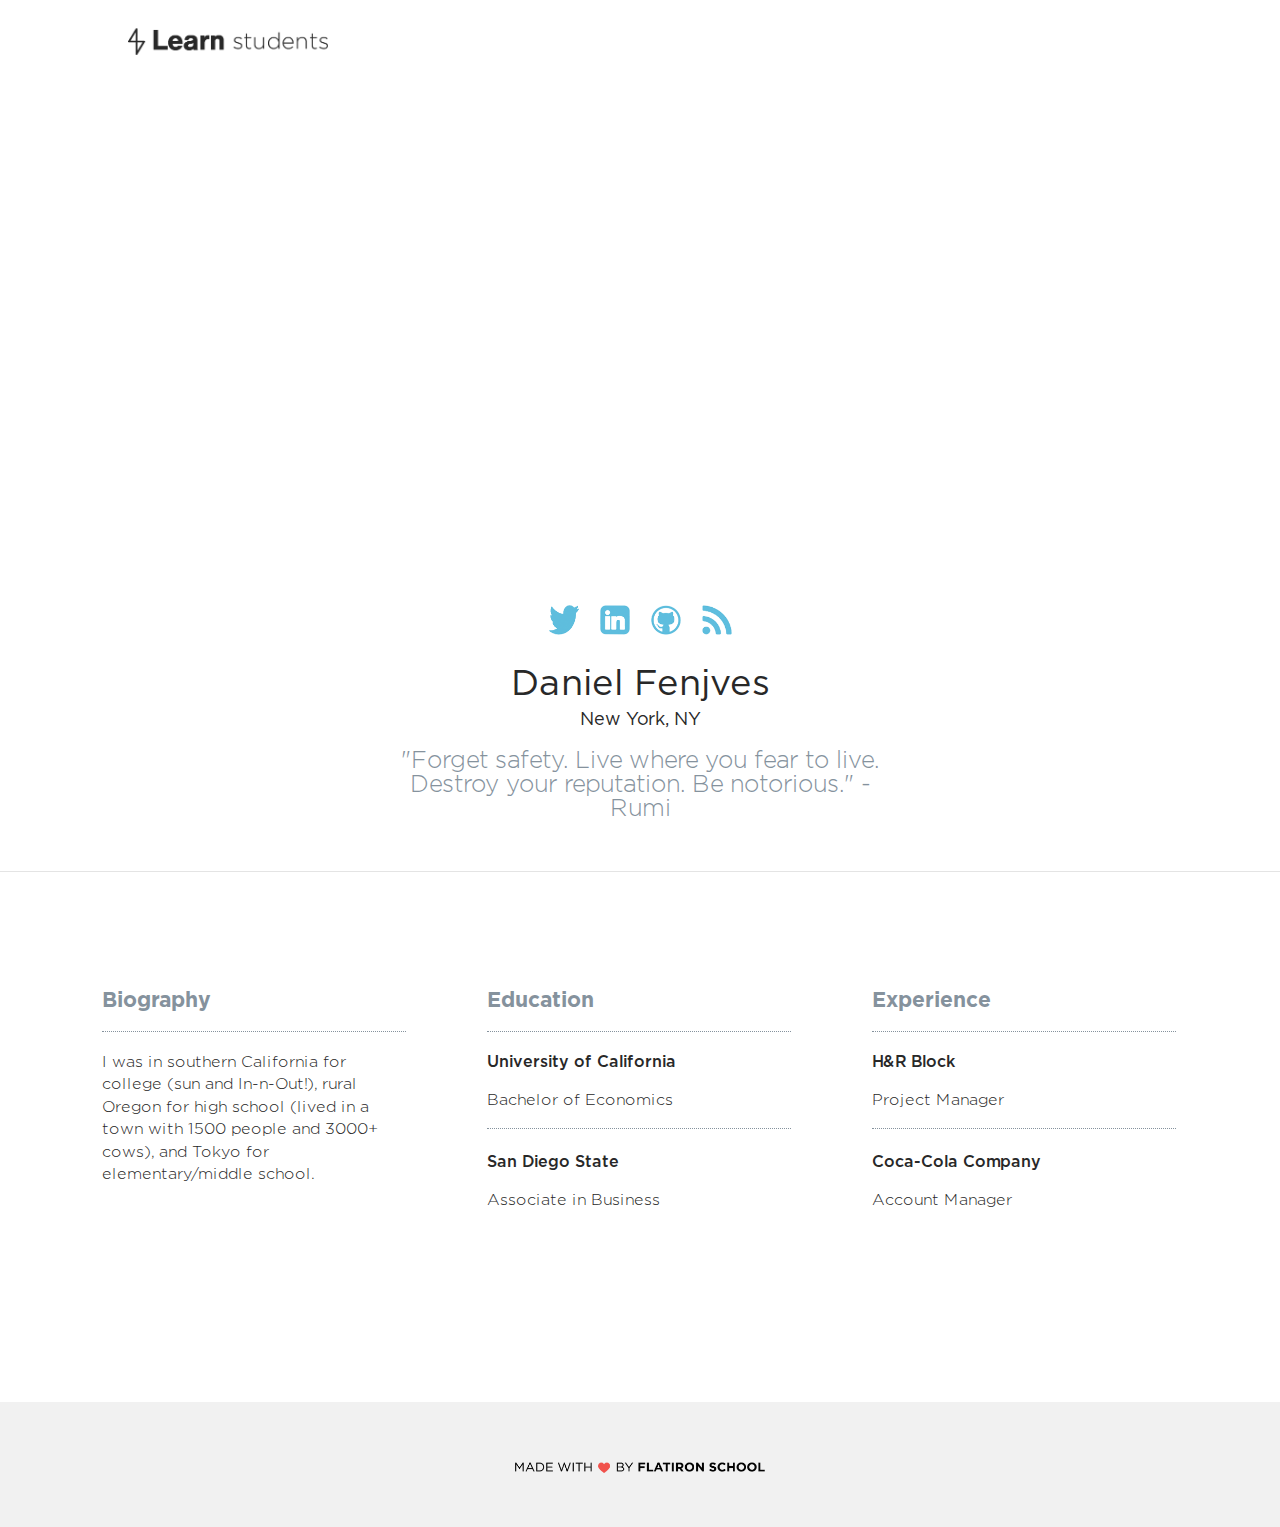
<file: profile.html>
<html>
  <head>
    <meta charset="utf-8"/>
    <meta name="viewport" content="width=device-width, intial-scale=1"/>
    <title>Learn Verified Student Roster</title>
    <link rel="stylesheet" href="css/normalize.css"/>
    <link rel="stylesheet" href="css/fonts.css"/>
    <link rel="stylesheet" href="css/styles.css"/>
  </head>
  <body>
    <div class="main-wrapper profile">
      <header class="header">
        <a href="#">
          <img class="learn-logo" src="assets/img/logo.png"/>
        </a>
      </header>
      <div class="profile-banner"></div>
      <div class="vitals-container">
        <div class="profile-photo"></div>
        <div class="social-icon-container">
          <a href="#"><img class="social-icon" src="assets/img/twitter-icon.png"/></a>
          <a href="#"><img class="social-icon" src="assets/img/linkedin-icon.png"/></a>
          <a href="#"><img class="social-icon" src="assets/img/github-icon.png"/></a>
          <a href="#"><img class="social-icon" src="assets/img/rss-icon.png"/></a>
        </div>
        <div class="vitals-text-container">
          <h1 class="profile-name">Daniel Fenjves</h1>
          <h2 class="profile-location">New York, NY</h2>
          <div class="profile-quote">"Forget safety. Live where you fear to live. Destroy your reputation. Be notorious." - Rumi</div>
        </div>
      </div>
      <div class="details-container">
        <div class="bio-block details-block">
          <div class="bio-content content-holder">
            <div class="title-holder">
              <h3>Biography</h3>
            </div>
            <div class="description-holder">
              <p>I was in southern California for college (sun and In-n-Out!), rural Oregon for high school (lived in a town with 1500 people and 3000+ cows), and Tokyo for elementary/middle school.</p>
            </div>
          </div>
        </div>
        <div class="education-block details-block">
          <div class="education-content content-holder">
            <div class="title-holder">
              <h3>Education</h3>
            </div>
            <div class="description-holder">
              <h4>University of California</h4>
              <h5>Bachelor of Economics</h5>
            </div>
            <div class="description-holder">
              <h4>San Diego State</h4>
              <h5>Associate in Business</h5>
            </div>
          </div>
        </div>
        <div class="experience-block details-block">
          <div class="experience-content content-holder">
            <div class="title-holder">
              <h3>Experience</h3>
            </div>
            <div class="description-holder">
              <h4>H&R Block</h4>
              <h5>Project Manager</h5>
            </div>
            <div class="description-holder">
              <h4>Coca-Cola Company</h4>
              <h5>Account Manager</h5>
            </div>
          </div>
        </div>
      </div>
      <footer class="footer">
        <img class="made-with-love" src="assets/img/made-with-love.png"/>
      </footer>
    </div>
  </body>
</html>
</file>
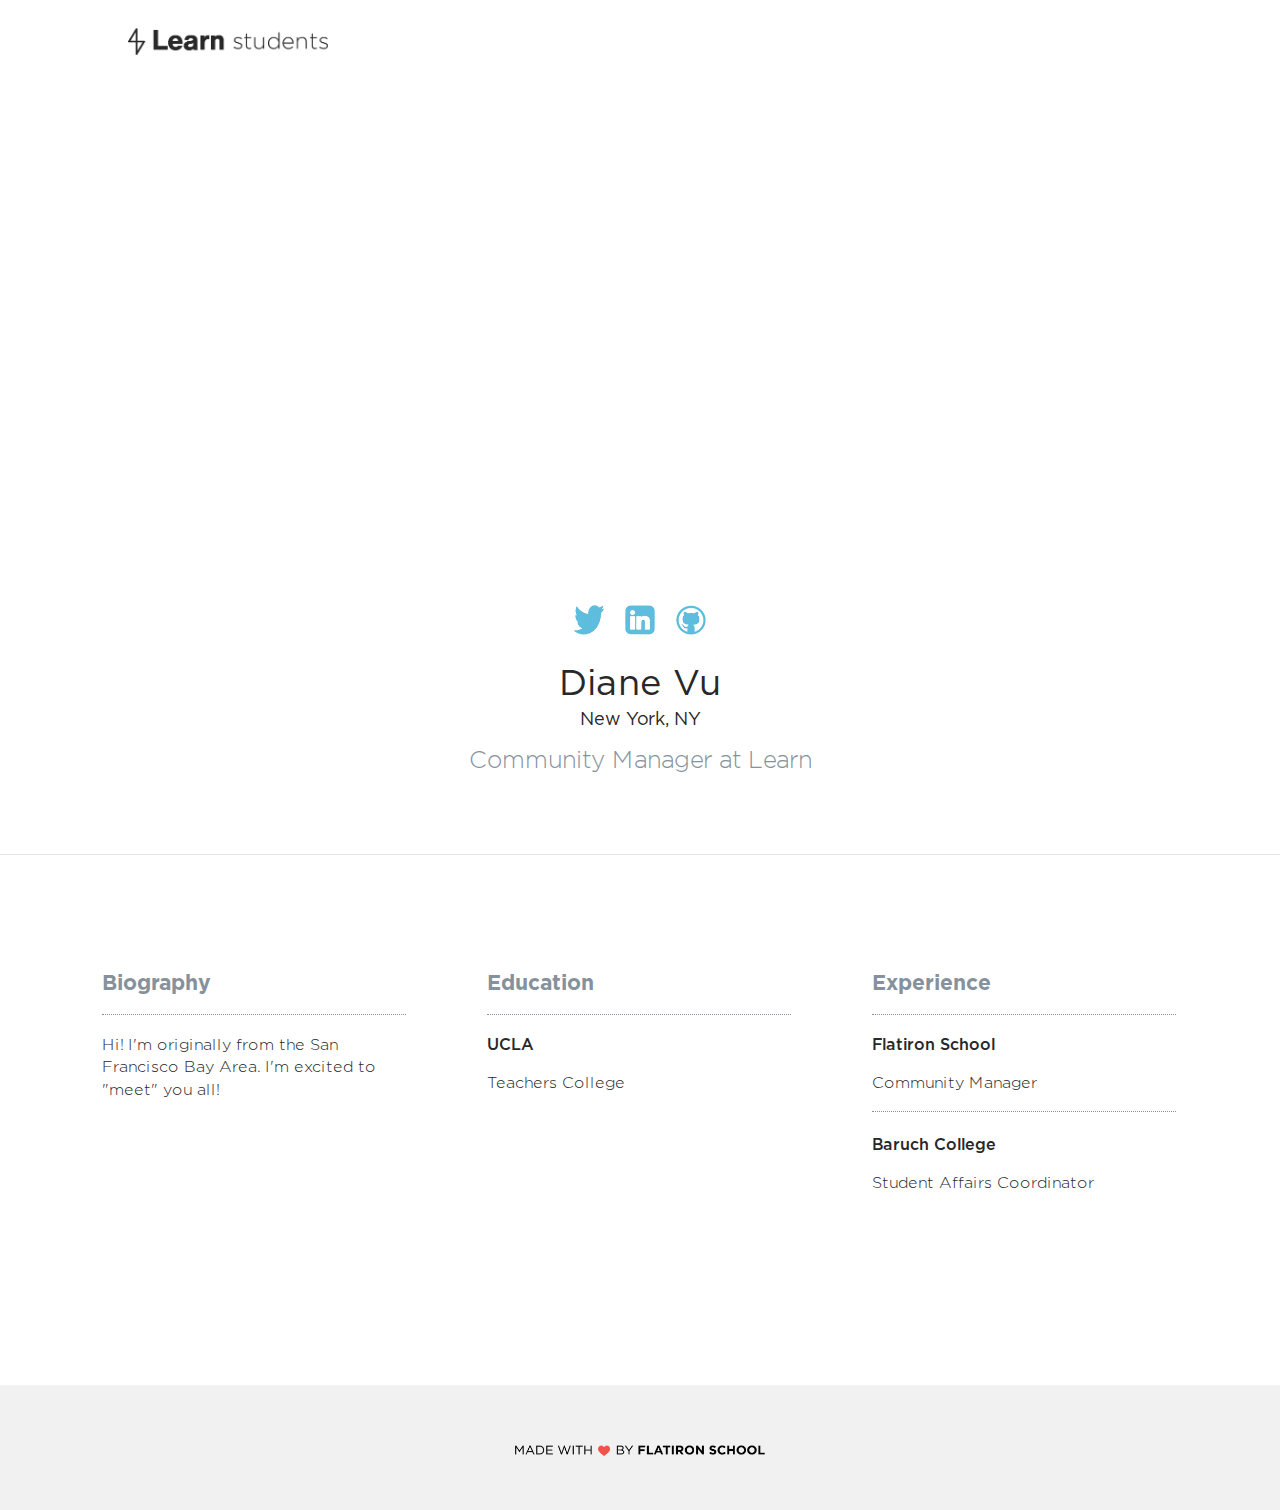
<file: students/diane-vu.html>
<html>
  <head>
    <meta charset="utf-8"/>
    <meta name="viewport" content="width=device-width, intial-scale=1"/>
    <title>Learn Verified Student Roster</title>
    <link rel="stylesheet" href="../css/normalize.css"/>
    <link rel="stylesheet" href="../css/fonts.css"/>
    <link rel="stylesheet" href="../css/styles.css"/>
  </head>
  <body>
    <div class="main-wrapper profile">
      <header class="header">
        <a href="/">
          <img class="learn-logo" src="../assets/img/logo.png"/>
        </a>
      </header>
      <div class="profile-banner" id="diane-vu-cover"></div>
      <div class="vitals-container">
        <div class="profile-photo" id="diane-vu-card"></div>
        <div class="social-icon-container">
          <a href="https://twitter.com/dianevug"><img class="social-icon" src="../assets/img/twitter-icon.png"/></a>
          <a href="http://www.linkedin.com/in/vudiane"><img class="social-icon" src="../assets/img/linkedin-icon.png"/></a>
          <a href="http://www.github.com/dianelvu"><img class="social-icon" src="../assets/img/github-icon.png"/></a>
          <!--<a href="#"><img class="social-icon" src="../assets/img/rss-icon.png"/></a>-->
        </div>
        <div class="vitals-text-container">
          <h1 class="profile-name">Diane Vu</h1>
          <h2 class="profile-location">New York, NY</h2>
          <div class="profile-quote">Community Manager at Learn</div>
        </div>
      </div>
      <div class="details-container">
        <div class="bio-block details-block">
          <div class="bio-content content-holder">
            <div class="title-holder">
              <h3>Biography</h3>
            </div>
            <div class="description-holder">
              <p>Hi! I'm originally from the San Francisco Bay Area. I'm excited to "meet" you all!</p>
            </div>
          </div>
        </div>
        <div class="education-block details-block">
          <div class="education-content content-holder">
            <div class="title-holder">
              <h3>Education</h3>
            </div>
            <div class="description-holder">
              <h4>UCLA</h4>
              <h5>Teachers College</h5>
            </div>
          </div>
        </div>
        <div class="experience-block details-block">
          <div class="experience-content content-holder">
            <div class="title-holder">
              <h3>Experience</h3>
            </div>
            <div class="description-holder">
              <h4>Flatiron School</h4>
              <h5>Community Manager</h5>
            </div>
            <div class="description-holder">
              <h4>Baruch College</h4>
              <h5>Student Affairs Coordinator</h5>
            </div>
          </div>
        </div>
      </div>
      <footer class="footer">
        <img class="made-with-love" src="../assets/img/made-with-love.png"/>
      </footer>
    </div>
  </body>
</html>
</file>
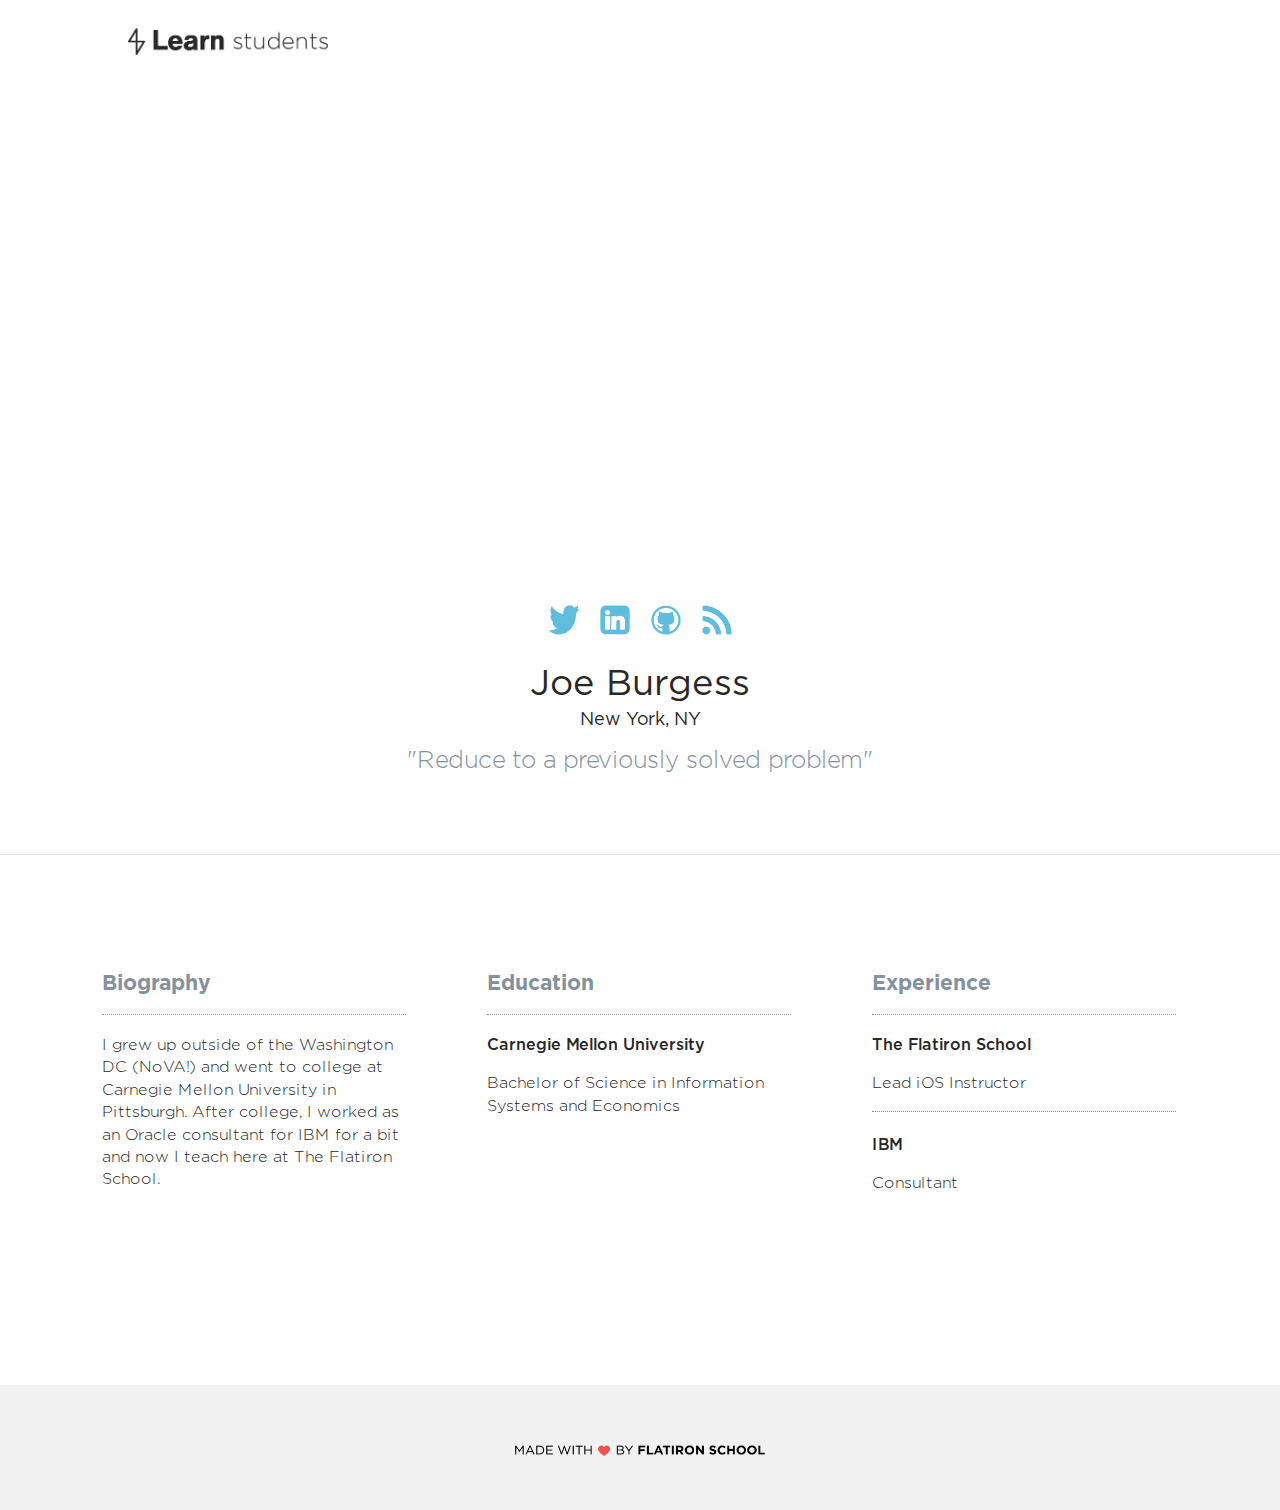
<file: students/joe-burgess.html>
<html>
  <head>
    <meta charset="utf-8"/>
    <meta name="viewport" content="width=device-width, intial-scale=1"/>
    <title>Learn Verified Student Roster</title>
    <link rel="stylesheet" href="../css/normalize.css"/>
    <link rel="stylesheet" href="../css/fonts.css"/>
    <link rel="stylesheet" href="../css/styles.css"/>
  </head>
  <body>
    <div class="main-wrapper profile">
      <header class="header">
        <a href="../">
          <img class="learn-logo" src="../assets/img/logo.png"/>
        </a>
      </header>
      <div class="profile-banner" id="joe-burgess-cover"></div>
      <div class="vitals-container">
        <div class="profile-photo" id="joe-burgess-card"></div>
        <div class="social-icon-container">
          <a href="https://twitter.com/jmburges"><img class="social-icon" src="../assets/img/twitter-icon.png"/></a>
          <a href="https://www.linkedin.com/in/jmburges"><img class="social-icon" src="../assets/img/linkedin-icon.png"/></a>
          <a href="https://github.com/jmburges"><img class="social-icon" src="../assets/img/github-icon.png"/></a>
          <a href="http://joemburgess.com/"><img class="social-icon" src="../assets/img/rss-icon.png"/></a>
        </div>
        <div class="vitals-text-container">
          <h1 class="profile-name">Joe Burgess</h1>
          <h2 class="profile-location">New York, NY</h2>
          <div class="profile-quote">"Reduce to a previously solved problem"</div>
        </div>
      </div>
      <div class="details-container">
        <div class="bio-block details-block">
          <div class="bio-content content-holder">
            <div class="title-holder">
              <h3>Biography</h3>
            </div>
            <div class="description-holder">
              <p>I grew up outside of the Washington DC (NoVA!) and went to college at Carnegie Mellon University in Pittsburgh. After college, I worked as an Oracle consultant for IBM for a bit and now I teach here at The Flatiron School.</p>
            </div>
          </div>
        </div>
        <div class="education-block details-block">
          <div class="education-content content-holder">
            <div class="title-holder">
              <h3>Education</h3>
            </div>
            <div class="description-holder">
              <h4>Carnegie Mellon University</h4>
              <h5>Bachelor of Science in Information Systems and Economics</h5>
            </div>
          </div>
        </div>
        <div class="experience-block details-block">
          <div class="experience-content content-holder">
            <div class="title-holder">
              <h3>Experience</h3>
            </div>
            <div class="description-holder">
              <h4>The Flatiron School</h4>
              <h5>Lead iOS Instructor</h5>
            </div>
            <div class="description-holder">
              <h4>IBM</h4>
              <h5>Consultant</h5>
            </div>
          </div>
        </div>
      </div>
      <footer class="footer">
        <img class="made-with-love" src="../assets/img/made-with-love.png"/>
      </footer>
    </div>
  </body>
</html>
</file>
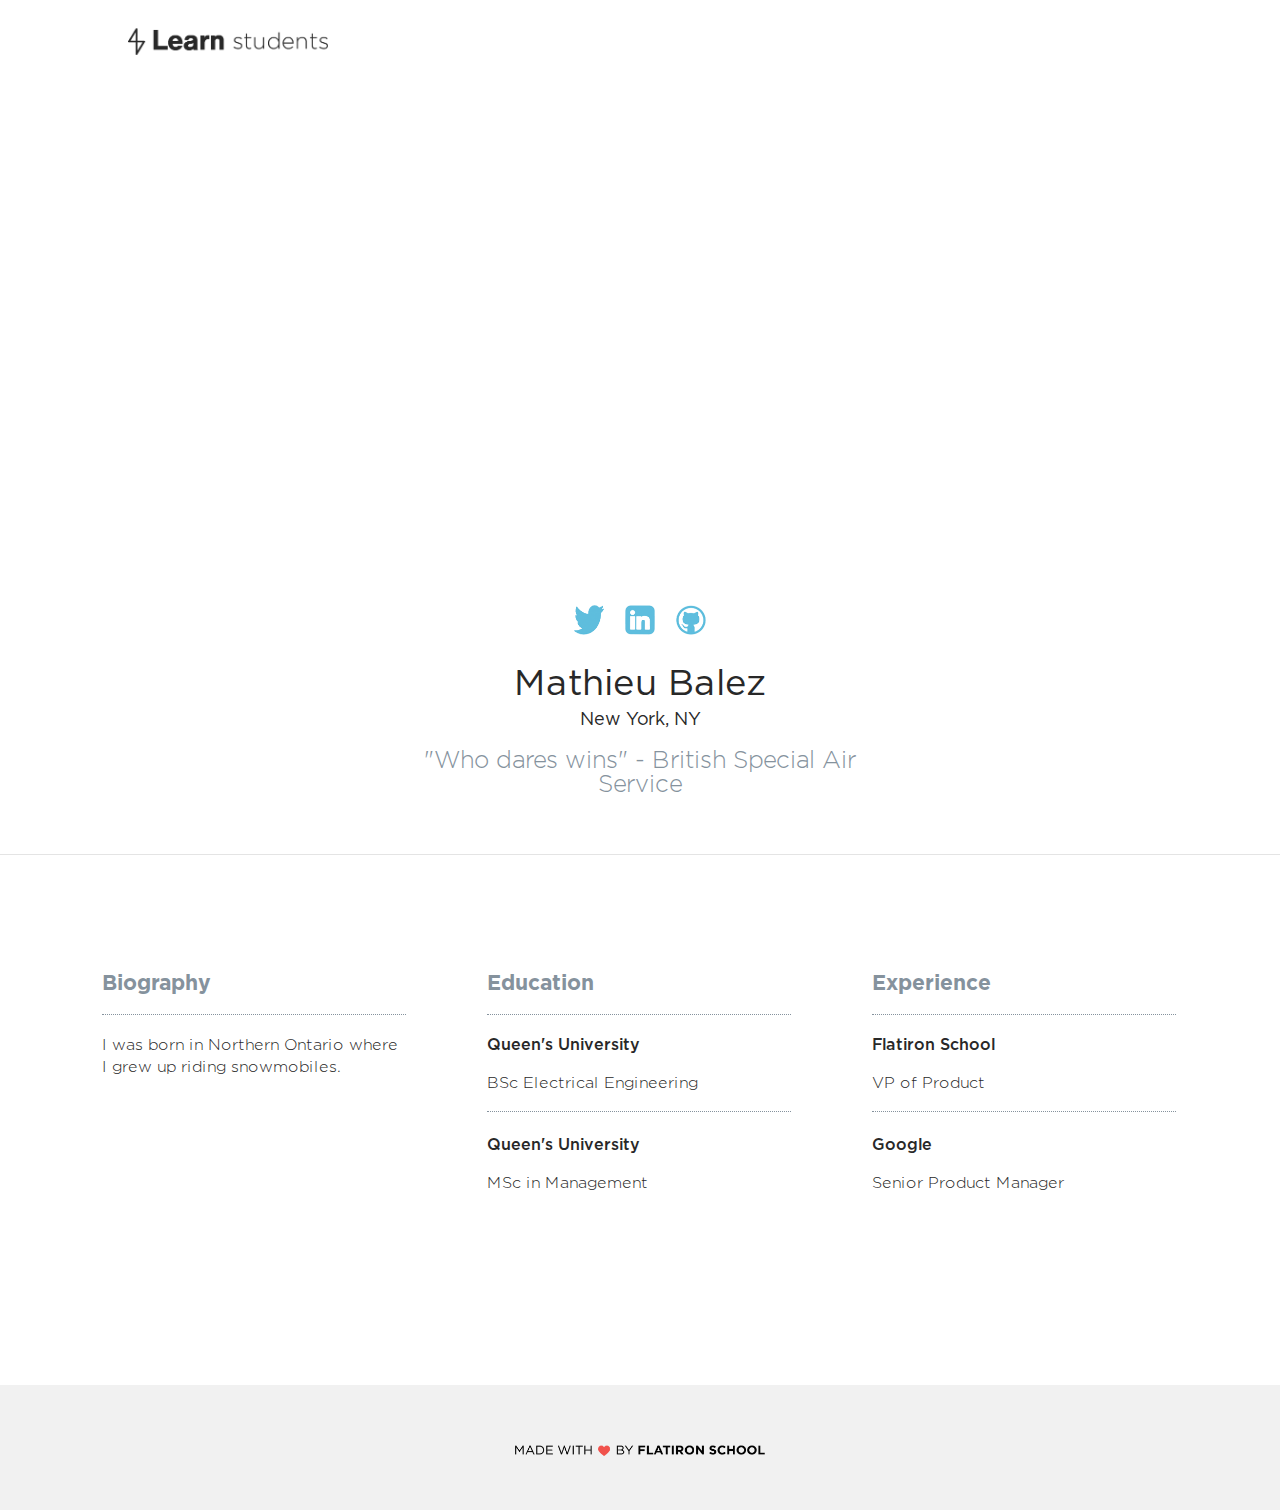
<file: students/mathieu-balez.html>
<html>
  <head>
    <meta charset="utf-8"/>
    <meta name="viewport" content="width=device-width, intial-scale=1"/>
    <title>Learn Verified Student Roster</title>
    <link rel="stylesheet" href="../css/normalize.css"/>
    <link rel="stylesheet" href="../css/fonts.css"/>
    <link rel="stylesheet" href="../css/styles.css"/>
  </head>
  <body>
    <div class="main-wrapper profile">
      <header class="header">
        <a href="/">
          <img class="learn-logo" src="../assets/img/logo.png"/>
        </a>
      </header>
      <div class="profile-banner" id="mathieu-balez-cover"></div>
      <div class="vitals-container">
        <div class="profile-photo" id="mathieu-balez-card"></div>
        <div class="social-icon-container">
          <a href="http://twitter.com/matbalez"><img class="social-icon" src="../assets/img/twitter-icon.png"/></a>
          <a href="http://www.linkedin.com/matbalez"><img class="social-icon" src="../assets/img/linkedin-icon.png"/></a>
          <a href="http://www.github.com/matbalez"><img class="social-icon" src="../assets/img/github-icon.png"/></a>
          <!--<a href="#"><img class="social-icon" src="../assets/img/rss-icon.png"/></a>-->
        </div>
        <div class="vitals-text-container">
          <h1 class="profile-name">Mathieu Balez</h1>
          <h2 class="profile-location">New York, NY</h2>
          <div class="profile-quote">"Who dares wins" - British Special Air Service</div>
        </div>
      </div>
      <div class="details-container">
        <div class="bio-block details-block">
          <div class="bio-content content-holder">
            <div class="title-holder">
              <h3>Biography</h3>
            </div>
            <div class="description-holder">
              <p>I was born in Northern Ontario where I grew up riding snowmobiles.</p>
            </div>
          </div>
        </div>
        <div class="education-block details-block">
          <div class="education-content content-holder">
            <div class="title-holder">
              <h3>Education</h3>
            </div>
            <div class="description-holder">
              <h4>Queen's University</h4>
              <h5>BSc Electrical Engineering</h5>
            </div>
            <div class="description-holder">
              <h4>Queen's University</h4>
              <h5>MSc in Management</h5>
            </div>
          </div>
        </div>
        <div class="experience-block details-block">
          <div class="experience-content content-holder">
            <div class="title-holder">
              <h3>Experience</h3>
            </div>
            <div class="description-holder">
              <h4>Flatiron School</h4>
              <h5>VP of Product</h5>
            </div>
            <div class="description-holder">
              <h4>Google</h4>
              <h5>Senior Product Manager</h5>
            </div>
          </div>
        </div>
      </div>
      <footer class="footer">
        <img class="made-with-love" src="../assets/img/made-with-love.png"/>
      </footer>
    </div>
  </body>
</html>
</file>
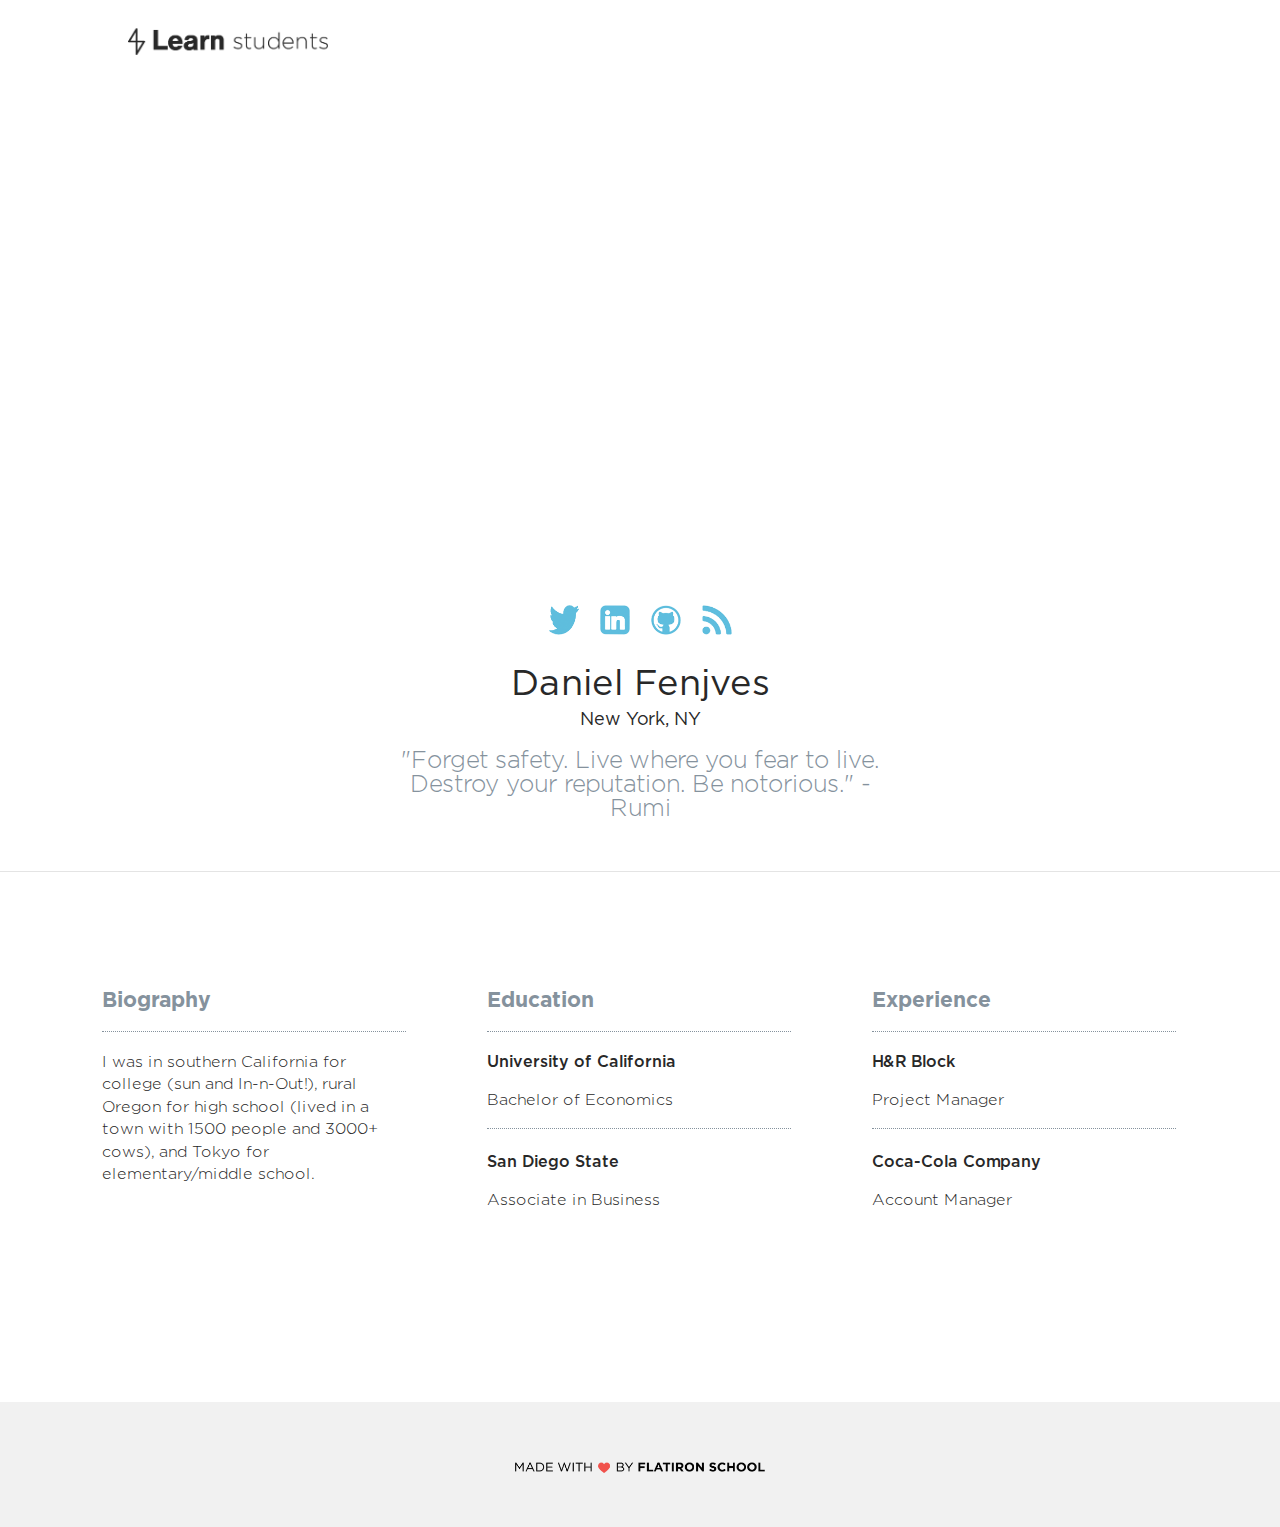
<file: students/profile.html>
<html>
  <head>
    <meta charset="utf-8"/>
    <meta name="viewport" content="width=device-width, intial-scale=1"/>
    <title>Learn Verified Student Roster</title>
    <link rel="stylesheet" href="../css/normalize.css"/>
    <link rel="stylesheet" href="../css/fonts.css"/>
    <link rel="stylesheet" href="../css/styles.css"/>
  </head>
  <body>
    <div class="main-wrapper profile">
      <header class="header">
        <a href="/">
          <img class="learn-logo" src="../assets/img/logo.png"/>
        </a>
      </header>
      <div class="profile-banner"></div>
      <div class="vitals-container">
        <div class="profile-photo"></div>
        <div class="social-icon-container">
          <a href="#"><img class="social-icon" src="../assets/img/twitter-icon.png"/></a>
          <a href="#"><img class="social-icon" src="../assets/img/linkedin-icon.png"/></a>
          <a href="#"><img class="social-icon" src="../assets/img/github-icon.png"/></a>
          <a href="#"><img class="social-icon" src="../assets/img/rss-icon.png"/></a>
        </div>
        <div class="vitals-text-container">
          <h1 class="profile-name">Daniel Fenjves</h1>
          <h2 class="profile-location">New York, NY</h2>
          <div class="profile-quote">"Forget safety. Live where you fear to live. Destroy your reputation. Be notorious." - Rumi</div>
        </div>
      </div>
      <div class="details-container">
        <div class="bio-block details-block">
          <div class="bio-content content-holder">
            <div class="title-holder">
              <h3>Biography</h3>
            </div>
            <div class="description-holder">
              <p>I was in southern California for college (sun and In-n-Out!), rural Oregon for high school (lived in a town with 1500 people and 3000+ cows), and Tokyo for elementary/middle school.</p>
            </div>
          </div>
        </div>
        <div class="education-block details-block">
          <div class="education-content content-holder">
            <div class="title-holder">
              <h3>Education</h3>
            </div>
            <div class="description-holder">
              <h4>University of California</h4>
              <h5>Bachelor of Economics</h5>
            </div>
            <div class="description-holder">
              <h4>San Diego State</h4>
              <h5>Associate in Business</h5>
            </div>
          </div>
        </div>
        <div class="experience-block details-block">
          <div class="experience-content content-holder">
            <div class="title-holder">
              <h3>Experience</h3>
            </div>
            <div class="description-holder">
              <h4>H&R Block</h4>
              <h5>Project Manager</h5>
            </div>
            <div class="description-holder">
              <h4>Coca-Cola Company</h4>
              <h5>Account Manager</h5>
            </div>
          </div>
        </div>
      </div>
      <footer class="footer">
        <img class="made-with-love" src="../assets/img/made-with-love.png"/>
      </footer>
    </div>
  </body>
</html>
</file>
<file: css/fonts.css>
@font-face {
  font-family: 'GothamPro';
  src: url('../assets/fonts/GothamPro.ttf') format('truetype');
}

@font-face {
  font-family: 'GothamPro-Bold';
  src: url('../assets/fonts/GothamPro-Bold.ttf') format('truetype');
}

@font-face {
  font-family: 'GothamPro-BoldItalic';
  src: url('../assets/fonts/GothamPro-BoldItalic.ttf') format('truetype');
}

@font-face {
  font-family: 'GothamPro-Italic';
  src: url('../assets/fonts/GothamPro-Italic.ttf') format('truetype');
}

@font-face {
  font-family: 'GothamPro-Light';
  src: url('../assets/fonts/GothamPro-Light.ttf') format('truetype');
}

@font-face {
  font-family: 'GothamPro-LightItalic';
  src: url('../assets/fonts/GothamPro-LightItalic.ttf') format('truetype');
}

@font-face {
  font-family: 'GothamPro-Medium';
  src: url('../assets/fonts/GothamPro-Medium.ttf') format('truetype');
}

@font-face {
  font-family: 'GothamPro-MediumItalic';
  src: url('../assets/fonts/GothamPro-MediumItalic.ttf') format('truetype');
}

@font-face {
  font-family: 'GothamProNarrow-Bold';
  src: url('../assets/fonts/GothamProNarrow-Bold.ttf') format('truetype');
}

@font-face {
  font-family: 'GothamProNarrow-Medium';
  src: url('../assets/fonts/GothamProNarrow-Medium.ttf') format('truetype');
}

@font-face {
  font-family: 'GothamPro-Black';
  src: url('../assets/fonts/GothamPro-Black.ttf') format('truetype');
}

@font-face {
  font-family: 'GothamPro-BlackItalic';
  src: url('../assets/fonts/GothamPro-BlackItalic.ttf') format('truetype');
}
</file>
<file: css/styles.css>
/* GLOBAL STYLES
======================== */

*, *:before, *:after {
  box-sizing: border-box;
  /*border: 1px solid red;*/
}

html {
  font-size: 15px;
  color: #282828;
}

body {
  font-family: "GothamPro", Helvetica, Arial, sans-serif;
}

html,
body {
  width: 100vw;
  min-height: 100vh;
}

h1, h2, h3, h4, h5, h6 {
  margin: 0;
}

a {
  color: #fff;
  text-decoration: none;
}

a:visited {
  text-decoration: none;
  color: #fff;
}

.main-wrapper {
  width: 100%;
  height: 100%;
}

.header {
  position: relative;
  height: 85px;
  box-shadow: 0 5px 5px #f1f1f1;
  margin-bottom: 100px;
}

.footer {
  position: relative;
  height: 85px;
  background-color: #f1f1f1;
  margin-top: 100px;
}

.made-with-love {
  position: absolute;
  width: 250;
  left: 0;
  right: 0;
  top: 40px;
  margin: 0 auto;
}

/* INDEX.HTML STYLES
======================== */

.learn-logo {
  position: absolute;
  width: 200px;
  left: 0;
  right: 0;
  margin: 0 auto;
  top: 28px;
}

.roster-text-container {
  margin: 0 auto 100px;
  text-align: center;
  width: 100%;
  max-width: 1000px;
}

.roster-text-container h1 {
  font-family: "GothamPro-Bold", Helvetica, Arial, sans-serif;
  font-size: 24px;
  color: #63bedc;
  margin-bottom: 5px;
}

.roster-text-container h2 {
  width: 75%;
  margin: 0 auto;
  font-family: "GothamPro-Light", Helvetica, Arial, sans-serif;
  font-size: 24px;
  font-weight: normal;
  line-height: 1.2em;
}

.roster-cards-container {
  max-width: 1000px;
  width: 100%;
  margin: 0 auto;
}

.student-card {
  position: relative;
 background-image: url("https://learn-verified.s3.amazonaws.com/profile-photo-placeholder.png");
  background-position: center;
  background-size: cover;
  background-repeat: no-repeat;
  max-width: 305px;
  min-height: 400px;
  margin: 20px auto;
  border-radius: 5px;
}

.student-card:before {
  content: "";
  position: absolute;
  top: 0;
  bottom: 0;
  right: 0;
  left: 0;
  background-image: linear-gradient(to top, #000, rgba(0, 0, 0, .0) 50%);
  border-radius: 5px;
}

.student-card a {
  position: relative;
  display: block;
  height: 400px;
}

#zachary-wolner-card {
 background-image: url("https://s3.amazonaws.com/zjw-photos/ZJW3.jpg");
}

#zachary-wolner-cover {
 background-image: url("https://learn-verified.s3.amazonaws.com/joe-burgess-cover.png");
}

.view-profile-div {
  position: absolute;
  bottom: 0;
  width: 100%;
  height: 80px;
  background-color: #63bedc;
  border-radius: 0 0 5px 5px;
  display: none;
  text-align: center;
}

.view-profile-text {
  font-family: "GothamPro-Bold", Helvetica, Arial, sans-serif;
  font-size: 16px;
  font-weight: normal;
  text-transform: uppercase;
  color: #fff;
  text-align: center;
  margin-top: 30px;
}

.card-text-container {
  text-align: center;
  position: absolute;
  bottom: 30px;
  left: 0;
  right: 0;
  margin: 0 auto;
}

.student-name {
  font-family: "GothamPro", Helvetica, Arial, sans-serif;
  font-size: 20px;
  font-weight: normal;
  margin-bottom: 2px;
  color: #fff;
}

.student-location {
  font-family: "GothamPro-Light", Helvetica, Arial, sans-serif;
  font-size: 14px;
  margin: 0;
  color: #888;
}

/* PROFILE.HTML STYLES
======================== */
.profile .header {
  margin: 0;
  box-shadow: none;
}

.profile-banner {
  height: 410px;
 background-image: url("https://learn-verified.s3.amazonaws.com/banner-photo-placeholder.png");
  background-position: center;
  background-size: cover;
  background-repeat: no-repeat;
}

.vitals-container {
  position: relative;
  min-height: 360px;
  padding-bottom: 50px;
  border-bottom: 1px solid #e4e4e4;
}

.social-icon-container {
  width: 200px;
  margin: 0 auto;
  padding-top: 110px;
  text-align: center;
}

.social-icon {
  width: 30px;
  height: 30px;
  margin: 0 8px;
}

.profile-photo {
 background-image: url("https://learn-verified.s3.amazonaws.com/profile-photo-placeholder.png");
  background-position: center;
  background-size: cover;
  background-repeat: no-repeat;
  position: absolute;
  height: 190px;
  width: 190px;
  top: -110px;
  left: 0;
  right: 0;
  margin: 0 auto;
  border-radius: 100px;
}

.vitals-text-container {
  width: 100%;
  text-align: center;
  margin-top: 30px;
}

.profile-name,
.profile-location {
  font-weight: normal;
}

.profile-name {
  font-size: 36px;
  margin-bottom: 10px;
}

.profile-location {
  font-size: 18px;
  margin-bottom: 20px;
}

.profile-quote {
  font-family: "GothamPro-Light", Helvetica, Arial, sans-serif;
  font-size: 24px;
  color: #85929d;
  width: 75%;
  margin: 0 auto;
}

.details-container {
  width: 100%;
  max-width: 1200px;
  min-height: 350px;
  margin: 80px auto 0;
}

.details-block {
  width: 80%;
  margin: 0 auto;
}

.title-holder {
  font-family: "GothamPro-Bold", Helvetica, Arial, sans-serif;
  font-size: 18px;
  font-weight: normal;
  color: #85929d;
  border-bottom: 1px dotted #85929d;
  padding-bottom: 20px;
  margin-bottom: 20px;
  margin-top: 40px;
}

.description-holder {
  font-family: "GothamPro-Light", Helvetica, Arial, sans-serif;
  font-size: 16px;
  font-weight: normal;
  line-height: 1.4em;
}

.description-holder h4 {
  font-family: "GothamPro-Medium", Helvetica, Arial, sans-serif;
  font-size: 16px;
  font-weight: normal;
  padding-bottom: 8px;
  margin: 8px 0;
}

.description-holder h5 {
  font-size: 16px;
  font-weight: normal;
}

.education-content div:nth-child(3),
.experience-content div:nth-child(3) {
  padding-top: 15px;
  margin-top: 15px;
  border-top: 1px dotted #85929d;
}

/* MEDIA QUERIES
======================== */
@media only screen and (min-width: 480px) {
  /* index.html */
  .learn-logo {
    left: 10%;
    margin: 0;
  }
  .roster-text-container h1 {
    font-size: 32px;
  }
  .roster-text-container h2 {
    font-size: 32px;
    width: 80%;
  }
  .student-card:hover .view-profile-div {
    display: block;
    z-index: 900;
  }
  .footer {
    height: 125px;
  }
  .made-with-love {
    top: 60px;
  }

  /* profile.html */
  .profile-quote {
    width: 80%;
  }
}

@media only screen and (min-width: 700px) {
  /* index.html */
  .roster-text-container h1 {
    font-size: 40px;
  }
  .roster-text-container h2 {
    font-size: 40px;
    width: 80%;
  }
  .roster-cards-container {
    width: 650px;
  }
  .student-card {
    display: inline-block;
    width: 305px;
  }
  .student-card:nth-of-type(odd) {
    margin-right: 35px;
  }

  /* profile.html */

  .profile-quote {
    width: 70%;
  }
}

@media only screen and (min-width: 1050px) {

  /* index.html */
  .roster .header {
    margin-bottom: 150px;
  }
  .roster-text-container h1 {
    font-size: 48px;
  }
  .roster-text-container h2 {
    font-size: 48px;
    width: 70%;
  }
  .roster-cards-container {
    width: 1000px;
  }
  .student-card:nth-of-type(3n) {
    margin-right: 0;
  }
  .student-card:not(:nth-of-type(3n)) {
    margin-right: 38px;
  }

  /* profile.html */

  .profile-header {
    margin-bottom: 0;
  }

  .profile-quote {
    width: 40%;
  }

  .details-container {
    width: 90%;
    position: relative;
  }

  .details-block {
    display: inline-block;
    width: 33%;
  }

  .bio-block, .education-block, .experience-block {
    position: relative;
    vertical-align: top;
  }

  .content-holder {
    width: 80%;
    margin: 0 auto;
  }

}


/* CLEARFIX HACK
======================== */

.clearfix:before,
.clearfix:after {
    content: " ";
    display: table;
}

.clearfix:after {
    clear: both;
}
</file>
